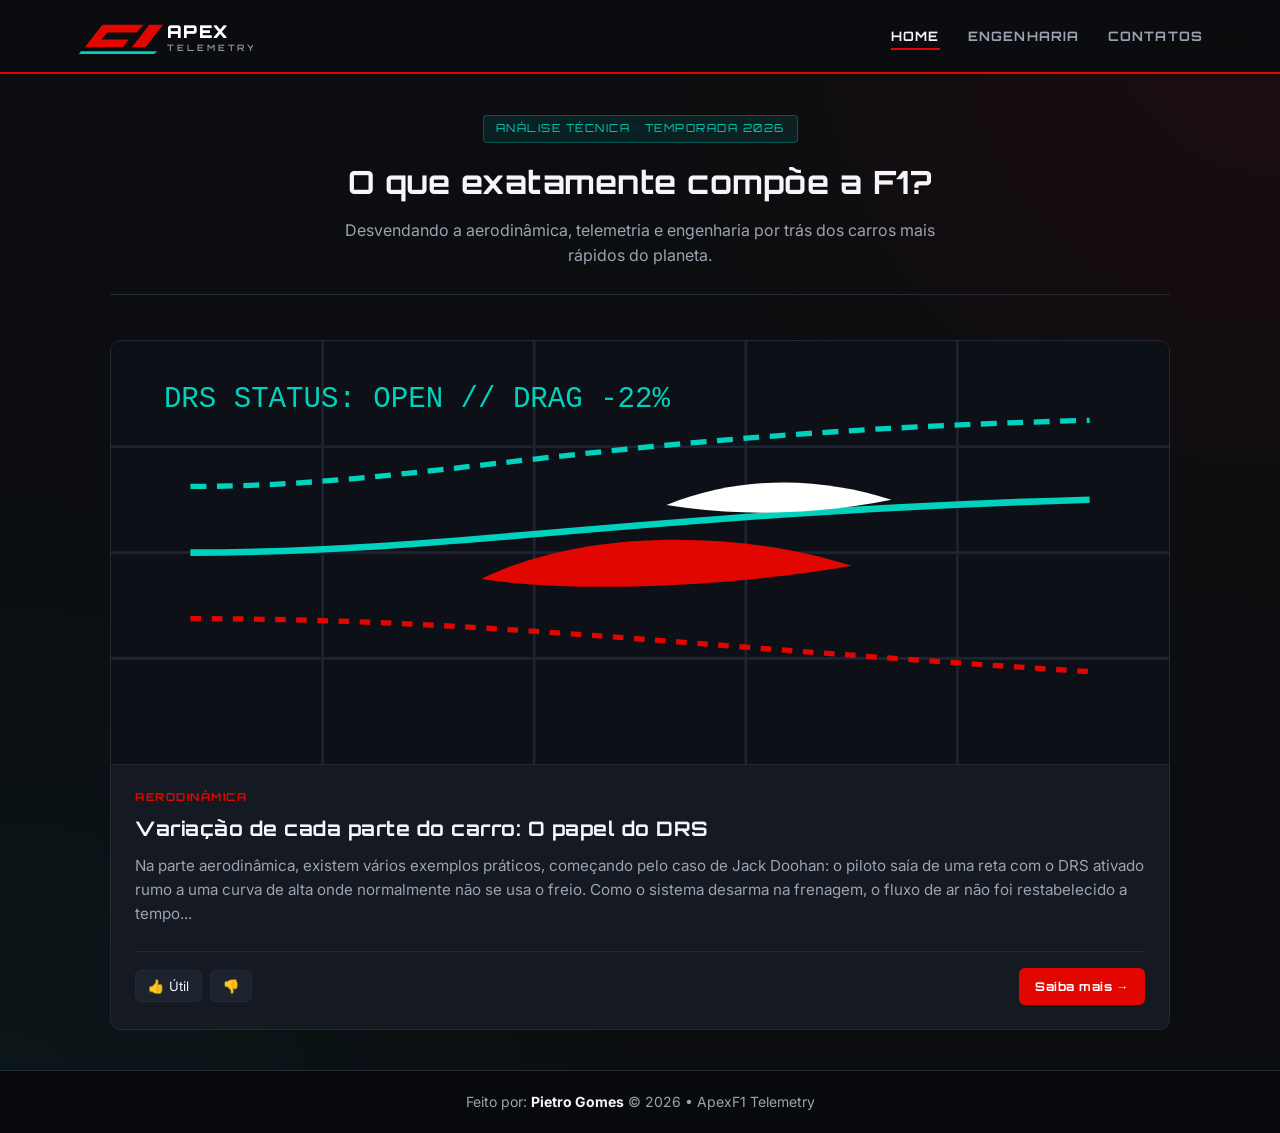
<file: index.html>
<!DOCTYPE html>
<html lang="pt-br">

<head>
    <meta charset="UTF-8">
    <meta name="viewport" content="width=device-width, initial-scale=1.0">
    <title>ApexF1 | Engenharia & Telemetria</title>
    <link rel="stylesheet" href="style.css">
</head>

<body>
    <header>
        <div class="logo-container">
            <a href="index.html" class="logo-link" aria-label="ApexF1 Home">
                <!-- Logo SVG estilo Fórmula 1 -->
                <svg class="f1-svg" viewBox="0 0 180 45" fill="none" xmlns="http://www.w3.org/2000/svg">
                    <!-- Asa / Traço Aerodinâmico Vermelho F1 -->
                    <path d="M8 34L26 11H68L61 19H31L25 26H53L47 34H8Z" fill="#E10600"/>
                    <path d="M74 11H88L70 34H56L74 11Z" fill="#E10600"/>
                    <!-- Linha de Velocidade Ciano -->
                    <path d="M4 38H82L79 41H2L4 38Z" fill="#00D2BE"/>
                    <!-- Texto APEX -->
                    <text x="92" y="25" fill="#FFFFFF" font-family="Orbitron, sans-serif" font-weight="900" font-size="18" letter-spacing="1.5">APEX</text>
                    <text x="92" y="38" fill="#8E96A4" font-family="Orbitron, sans-serif" font-weight="600" font-size="9" letter-spacing="3">TELEMETRY</text>
                </svg>
            </a>
        </div>

        <nav>
            <ul class="menu">
                <li><a href="index.html" class="ativo">Home</a></li>
                <li><a href="#engenharia">Engenharia</a></li>
                <li><a href="#contato">Contatos</a></li>
            </ul>
        </nav>
    </header>

    <main>
        <section class="hero">
            <span class="badge-tech">ANÁLISE TÉCNICA • TEMPORADA 2026</span>
            <h2>O que exatamente compõe a F1?</h2>
            <p class="subtitulo">Desvendando a aerodinâmica, telemetria e engenharia por trás dos carros mais rápidos do planeta.</p>
        </section>

        <section id="engenharia" class="noticias">
            <article class="card">
                <!-- Ilustração Técnica SVG de Aerodinâmica / Asa DRS -->
                <div class="card-banner">
                    <svg viewBox="0 0 400 160" fill="none" xmlns="http://www.w3.org/2000/svg">
                        <rect width="400" height="160" fill="#0D1017"/>
                        <!-- Grade de Túnel de Vento -->
                        <path d="M0 40H400M0 80H400M0 120H400M80 0V160M160 0V160M240 0V160M320 0V160" stroke="#1E2433" stroke-width="1"/>
                        <!-- Fluxo de Ar (Downforce / DRS) -->
                        <path d="M30 55C120 55 180 35 370 30" stroke="#00D2BE" stroke-width="2" stroke-dasharray="6 4"/>
                        <path d="M30 80C130 80 200 65 370 60" stroke="#00D2BE" stroke-width="2.5"/>
                        <path d="M30 105C140 105 210 115 370 125" stroke="#E10600" stroke-width="2" stroke-dasharray="4 4"/>
                        <!-- Perfil de Aerofólio -->
                        <path d="M140 90C180 70 240 72 280 85C240 92 180 96 140 90Z" fill="#E10600"/>
                        <path d="M210 62C240 50 270 52 295 60C270 65 240 67 210 62Z" fill="#FFFFFF"/>
                        <text x="20" y="25" fill="#00D2BE" font-family="monospace" font-size="11">DRS STATUS: OPEN // DRAG -22%</text>
                    </svg>
                </div>

                <div class="card-conteudo">
                    <span class="tag-categoria">AERODINÂMICA</span>
                    <h3>Variação de cada parte do carro: O papel do DRS</h3>
                    <p>Na parte aerodinâmica, existem vários exemplos práticos, começando pelo caso de Jack Doohan: o piloto saía de uma reta com o DRS ativado rumo a uma curva de alta onde normalmente não se usa o freio. Como o sistema desarma na frenagem, o fluxo de ar não foi restabelecido a tempo...</p>
                    
                    <div class="card-rodape">
                        <div class="botoes">
                            <button type="button" title="Curtir artigo">👍 <span>Útil</span></button>
                            <button type="button" title="Não curtir">👎</button>
                        </div>
                        <a href="noticia.html" class="btn-ler">Saiba mais →</a>
                    </div>
                </div>
            </article>
        </section>
    </main>

    <footer id="contato">
        <p>Feito por: <strong>Pietro Gomes</strong> © 2026 • ApexF1 Telemetry</p>
    </footer>
</body>

</html>
</file>
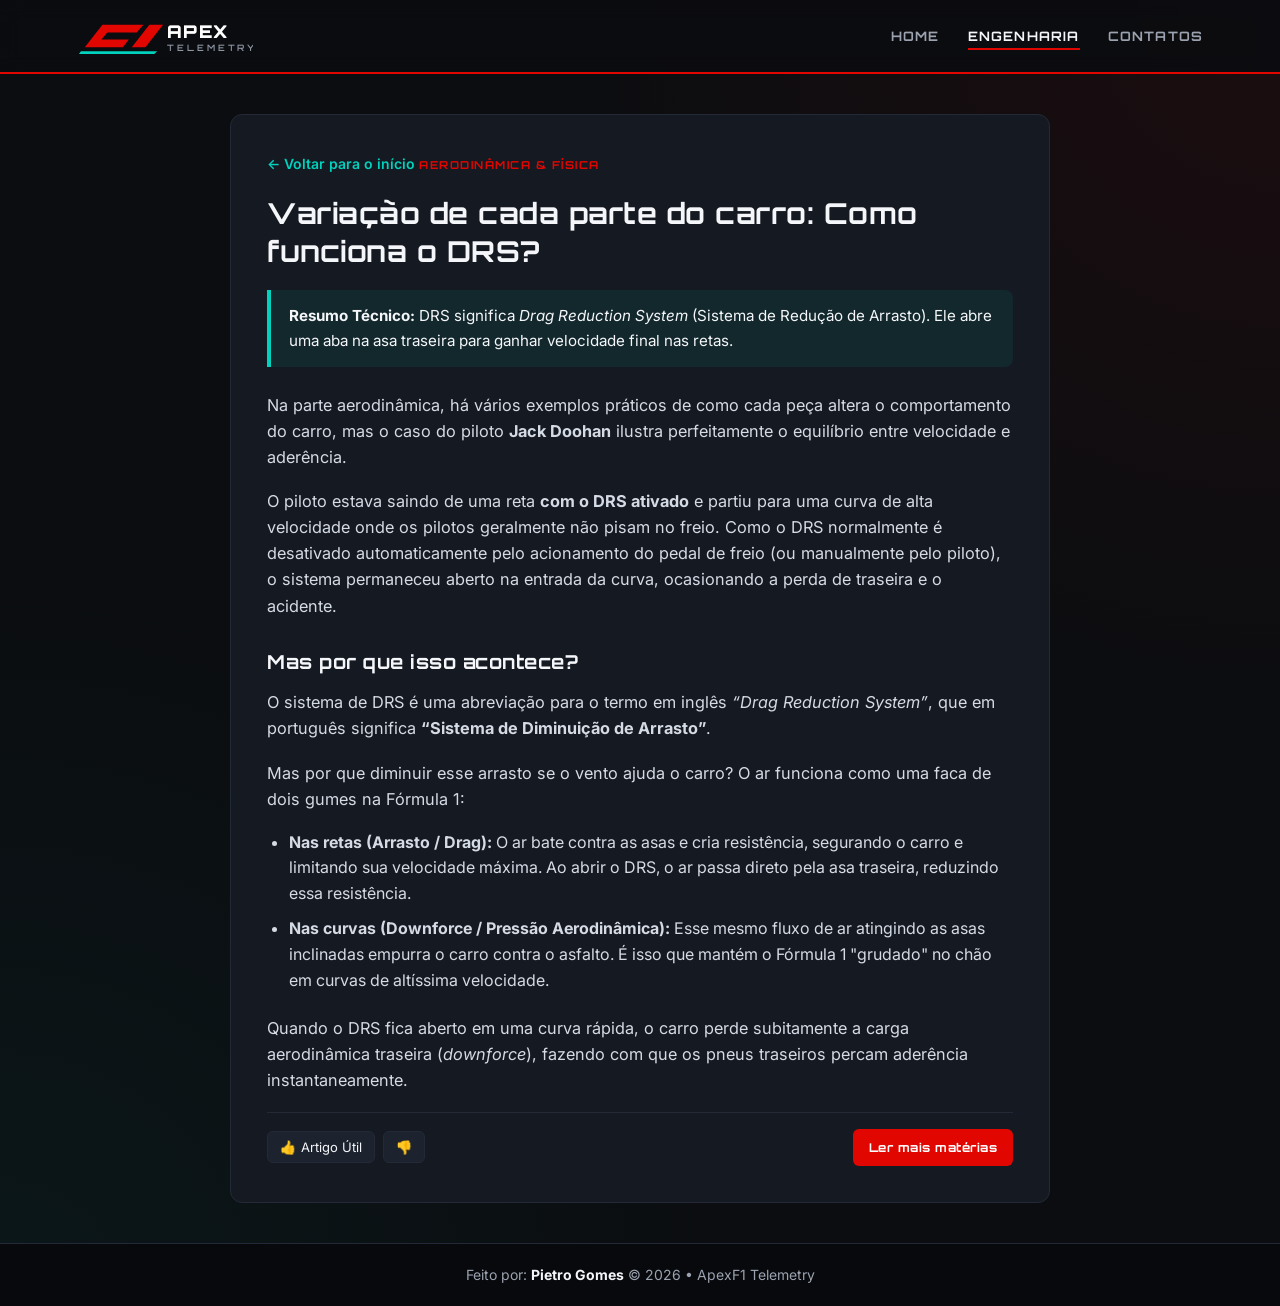
<file: noticia01.html>
<!DOCTYPE html>
<html lang="pt-br">

<head>
    <meta charset="UTF-8">
    <meta name="viewport" content="width=device-width, initial-scale=1.0">
    <title>Aerodinâmica e DRS | ApexF1</title>
    <link rel="stylesheet" href="style.css">
</head>

<body>
    <header>
        <div class="logo-container">
            <a href="index.html" class="logo-link" aria-label="ApexF1 Home">
                <svg class="f1-svg" viewBox="0 0 180 45" fill="none" xmlns="http://www.w3.org/2000/svg">
                    <path d="M8 34L26 11H68L61 19H31L25 26H53L47 34H8Z" fill="#E10600"/>
                    <path d="M74 11H88L70 34H56L74 11Z" fill="#E10600"/>
                    <path d="M4 38H82L79 41H2L4 38Z" fill="#00D2BE"/>
                    <text x="92" y="25" fill="#FFFFFF" font-family="Orbitron, sans-serif" font-weight="900" font-size="18" letter-spacing="1.5">APEX</text>
                    <text x="92" y="38" fill="#8E96A4" font-family="Orbitron, sans-serif" font-weight="600" font-size="9" letter-spacing="3">TELEMETRY</text>
                </svg>
            </a>
        </div>

        <nav>
            <ul class="menu">
                <li><a href="index.html">Home</a></li>
                <li><a href="index.html#engenharia" class="ativo">Engenharia</a></li>
                <li><a href="#contato">Contatos</a></li>
            </ul>
        </nav>
    </header>

    <main>
        <article class="artigo-completo">
            <a href="index.html" class="btn-voltar">← Voltar para o início</a>
            
            <span class="tag-categoria">AERODINÂMICA & FÍSICA</span>
            <h1>Variação de cada parte do carro: Como funciona o DRS?</h1>

            <div class="caixa-destaque">
                <strong>Resumo Técnico:</strong> DRS significa <em>Drag Reduction System</em> (Sistema de Redução de Arrasto). Ele abre uma aba na asa traseira para ganhar velocidade final nas retas.
            </div>

            <div class="texto-artigo">
                <p>Na parte aerodinâmica, há vários exemplos práticos de como cada peça altera o comportamento do carro, mas o caso do piloto <strong>Jack Doohan</strong> ilustra perfeitamente o equilíbrio entre velocidade e aderência.</p>
                
                <p>O piloto estava saindo de uma reta <strong>com o DRS ativado</strong> e partiu para uma curva de alta velocidade onde os pilotos geralmente não pisam no freio. Como o DRS normalmente é desativado automaticamente pelo acionamento do pedal de freio (ou manualmente pelo piloto), o sistema permaneceu aberto na entrada da curva, ocasionando a perda de traseira e o acidente.</p>

                <h3>Mas por que isso acontece?</h3>
                <p>O sistema de DRS é uma abreviação para o termo em inglês <em>“Drag Reduction System”</em>, que em português significa <strong>“Sistema de Diminuição de Arrasto”</strong>.</p>

                <p>Mas por que diminuir esse arrasto se o vento ajuda o carro? O ar funciona como uma faca de dois gumes na Fórmula 1:</p>

                <ul>
                    <li><strong>Nas retas (Arrasto / Drag):</strong> O ar bate contra as asas e cria resistência, segurando o carro e limitando sua velocidade máxima. Ao abrir o DRS, o ar passa direto pela asa traseira, reduzindo essa resistência.</li>
                    <li><strong>Nas curvas (Downforce / Pressão Aerodinâmica):</strong> Esse mesmo fluxo de ar atingindo as asas inclinadas empurra o carro contra o asfalto. É isso que mantém o Fórmula 1 "grudado" no chão em curvas de altíssima velocidade.</li>
                </ul>

                <p>Quando o DRS fica aberto em uma curva rápida, o carro perde subitamente a carga aerodinâmica traseira (<em>downforce</em>), fazendo com que os pneus traseiros percam aderência instantaneamente.</p>
            </div>

            <div class="card-rodape">
                <div class="botoes">
                    <button type="button">👍 <span>Artigo Útil</span></button>
                    <button type="button">👎</button>
                </div>
                <a href="index.html" class="btn-ler">Ler mais matérias</a>
            </div>
        </article>
    </main>

    <footer id="contato">
        <p>Feito por: <strong>Pietro Gomes</strong> © 2026 • ApexF1 Telemetry</p>
    </footer>
</body>

</html>
</file>
<file: style.css>
@import url('https://fonts.googleapis.com/css2?family=Inter:wght@400;500;600;700&family=Orbitron:wght@600;700;900&display=swap');

* {
    margin: 0;
    padding: 0;
    box-sizing: border-box;
}

:root {
    --bg-carbono: #0b0d10;
    --bg-card: #151921;
    --bg-header: rgba(11, 13, 16, 0.92);
    --vermelho-f1: #e10600;
    --vermelho-hover: #ff1e17;
    --ciano-tech: #00d2be;
    --texto-principal: #f4f6f9;
    --texto-secundario: #9ba3b0;
    --borda-sutil: #232936;
    --fonte-titulo: 'Orbitron', sans-serif;
    --fonte-texto: 'Inter', sans-serif;
}

body {
    background-color: var(--bg-carbono);
    background-image: radial-gradient(circle at top right, rgba(225, 6, 0, 0.08), transparent 40%),
                      radial-gradient(circle at bottom left, rgba(0, 210, 190, 0.05), transparent 40%);
    color: var(--texto-principal);
    font-family: var(--fonte-texto);
    line-height: 1.6;
    min-height: 100vh;
    display: flex;
    flex-direction: column;
}

/* Cabeçalho e Logo */
header {
    background-color: var(--bg-header);
    backdrop-filter: blur(10px);
    border-bottom: 2px solid var(--vermelho-f1);
    padding: 14px 6%;
    display: flex;
    justify-content: space-between;
    align-items: center;
    position: sticky;
    top: 0;
    z-index: 100;
}

.logo-link {
    display: flex;
    align-items: center;
    text-decoration: none;
    transition: transform 0.2s ease;
}

.logo-link:hover {
    transform: scale(1.03);
}

.f1-svg {
    height: 44px;
    width: auto;
}

.menu {
    display: flex;
    list-style: none;
    gap: 28px;
}

.menu a {
    text-decoration: none;
    color: var(--texto-secundario);
    font-family: var(--fonte-titulo);
    font-size: 13px;
    font-weight: 700;
    letter-spacing: 1.2px;
    text-transform: uppercase;
    padding: 6px 0;
    position: relative;
    transition: color 0.25s ease;
}

.menu a:hover,
.menu a.ativo {
    color: var(--texto-principal);
}

.menu a::after {
    content: '';
    position: absolute;
    bottom: 0;
    left: 0;
    width: 0;
    height: 2px;
    background-color: var(--vermelho-f1);
    transition: width 0.25s ease;
}

.menu a:hover::after,
.menu a.ativo::after {
    width: 100%;
}

/* Conteúdo Principal */
main {
    flex: 1;
    width: 100%;
    max-width: 1100px;
    margin: 0 auto;
    padding: 40px 20px;
}

.hero {
    text-align: center;
    margin-bottom: 45px;
    padding-bottom: 25px;
    border-bottom: 1px solid var(--borda-sutil);
}

.badge-tech {
    display: inline-block;
    background: rgba(0, 210, 190, 0.1);
    color: var(--ciano-tech);
    border: 1px solid rgba(0, 210, 190, 0.3);
    font-family: var(--fonte-titulo);
    font-size: 11px;
    padding: 4px 12px;
    border-radius: 4px;
    letter-spacing: 1.5px;
    margin-bottom: 14px;
}

h1, h2, h3 {
    font-family: var(--fonte-titulo);
    letter-spacing: 0.5px;
}

.hero h2 {
    font-size: 2rem;
    margin-bottom: 10px;
    color: var(--texto-principal);
}

.subtitulo {
    color: var(--texto-secundario);
    max-width: 650px;
    margin: 0 auto;
    font-size: 1rem;
}

/* Grid e Cards de Notícias */
.noticias {
    display: grid;
    grid-template-columns: repeat(auto-fit, minmax(320px, 1fr));
    gap: 28px;
}

.card {
    background-color: var(--bg-card);
    border: 1px solid var(--borda-sutil);
    border-radius: 10px;
    overflow: hidden;
    display: flex;
    flex-direction: column;
    transition: transform 0.25s ease, border-color 0.25s ease, box-shadow 0.25s ease;
}

.card:hover {
    transform: translateY(-4px);
    border-color: var(--vermelho-f1);
    box-shadow: 0 10px 30px rgba(225, 6, 0, 0.15);
}

.card-banner svg {
    width: 100%;
    height: auto;
    display: block;
    border-bottom: 1px solid var(--borda-sutil);
}

.card-conteudo {
    padding: 24px;
    display: flex;
    flex-direction: column;
    flex: 1;
}

.tag-categoria {
    color: var(--vermelho-f1);
    font-family: var(--fonte-titulo);
    font-size: 11px;
    font-weight: 700;
    letter-spacing: 1.5px;
    margin-bottom: 8px;
    display: inline-block;
}

.card h3 {
    font-size: 1.25rem;
    margin-bottom: 12px;
    line-height: 1.35;
}

.card p {
    color: var(--texto-secundario);
    font-size: 0.95rem;
    margin-bottom: 24px;
    flex: 1;
}

.card-rodape {
    display: flex;
    justify-content: space-between;
    align-items: center;
    padding-top: 16px;
    border-top: 1px solid var(--borda-sutil);
    gap: 12px;
}

/* Botões */
.botoes {
    display: flex;
    gap: 8px;
}

.botoes button {
    background-color: #1d232e;
    color: var(--texto-principal);
    border: 1px solid var(--borda-sutil);
    padding: 7px 12px;
    border-radius: 6px;
    cursor: pointer;
    font-family: var(--fonte-texto);
    font-size: 13px;
    display: flex;
    align-items: center;
    gap: 5px;
    transition: all 0.2s ease;
}

.botoes button:hover {
    background-color: #28303f;
    border-color: var(--ciano-tech);
}

.btn-ler {
    background-color: var(--vermelho-f1);
    color: #ffffff;
    text-decoration: none;
    font-family: var(--fonte-titulo);
    font-size: 12px;
    font-weight: 700;
    padding: 9px 16px;
    border-radius: 6px;
    letter-spacing: 0.5px;
    transition: background-color 0.2s ease;
}

.btn-ler:hover {
    background-color: var(--vermelho-hover);
}

/* Página Interna (noticia.html) */
.artigo-completo {
    background-color: var(--bg-card);
    border: 1px solid var(--borda-sutil);
    border-radius: 12px;
    padding: 36px;
    max-width: 820px;
    margin: 0 auto;
}

.btn-voltar {
    display: inline-block;
    color: var(--ciano-tech);
    text-decoration: none;
    font-size: 14px;
    font-weight: 600;
    margin-bottom: 20px;
}

.btn-voltar:hover {
    text-decoration: underline;
}

.artigo-completo h1 {
    font-size: 1.8rem;
    margin-bottom: 20px;
    line-height: 1.3;
}

.caixa-destaque {
    background-color: rgba(0, 210, 190, 0.08);
    border-left: 4px solid var(--ciano-tech);
    padding: 14px 18px;
    border-radius: 0 8px 8px 0;
    margin-bottom: 25px;
    font-size: 0.95rem;
}

.texto-artigo p {
    margin-bottom: 18px;
    color: #d5dbe5;
    font-size: 1.02rem;
}

.texto-artigo h3 {
    color: var(--texto-principal);
    margin: 28px 0 12px;
    font-size: 1.2rem;
}

.texto-artigo ul {
    margin: 0 0 22px 22px;
    color: #d5dbe5;
}

.texto-artigo li {
    margin-bottom: 10px;
}

/* Rodapé */
footer {
    background-color: #08090c;
    border-top: 1px solid var(--borda-sutil);
    text-align: center;
    padding: 20px;
    color: var(--texto-secundario);
    font-size: 14px;
    margin-top: auto;
}

footer strong {
    color: var(--texto-principal);
}

/* Responsividade para Celular */
@media (max-width: 650px) {
    header {
        flex-direction: column;
        gap: 14px;
    }

    .hero h2 {
        font-size: 1.5rem;
    }

    .artigo-completo {
        padding: 22px;
    }
}
</file>
